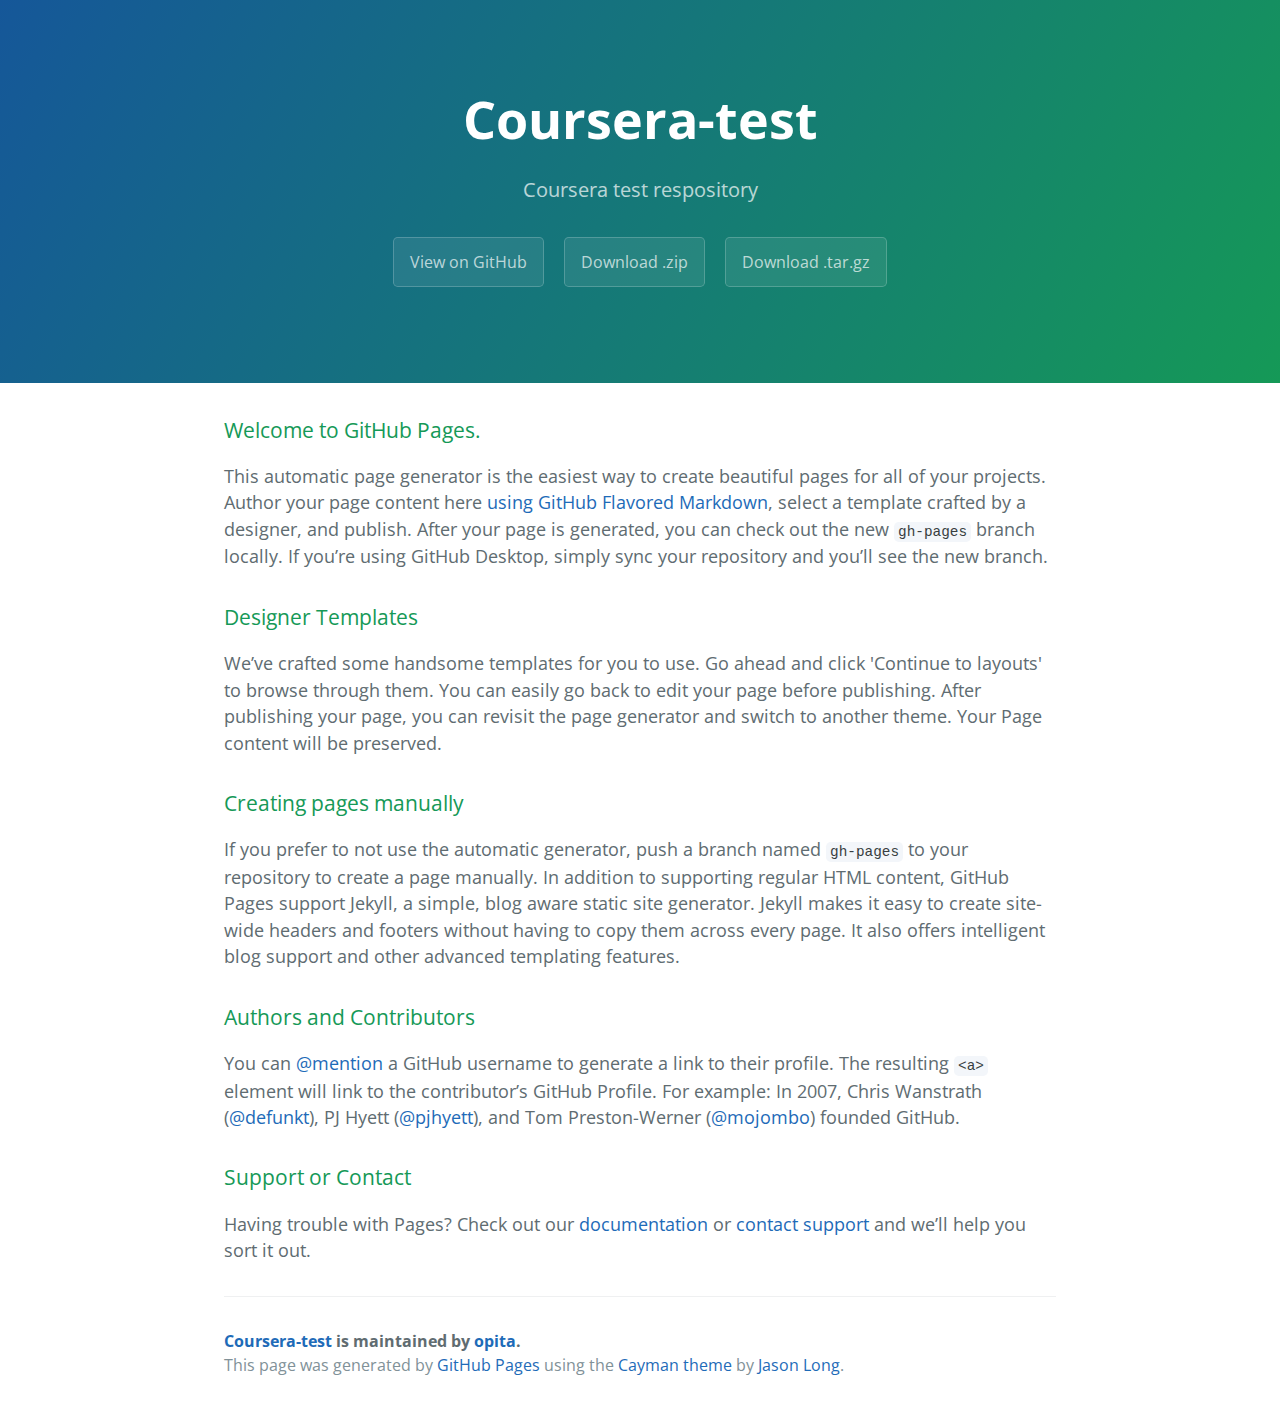
<file: index.html>
<!DOCTYPE html>
<html lang="en-us">
  <head>
    <meta charset="UTF-8">
    <title>Coursera-test by opita</title>
    <meta name="viewport" content="width=device-width, initial-scale=1">
    <link rel="stylesheet" type="text/css" href="stylesheets/normalize.css" media="screen">
    <link href='https://fonts.googleapis.com/css?family=Open+Sans:400,700' rel='stylesheet' type='text/css'>
    <link rel="stylesheet" type="text/css" href="stylesheets/stylesheet.css" media="screen">
    <link rel="stylesheet" type="text/css" href="stylesheets/github-light.css" media="screen">
  </head>
  <body>
    <section class="page-header">
      <h1 class="project-name">Coursera-test</h1>
      <h2 class="project-tagline">Coursera test respository</h2>
      <a href="https://github.com/opita/coursera-test" class="btn">View on GitHub</a>
      <a href="https://github.com/opita/coursera-test/zipball/master" class="btn">Download .zip</a>
      <a href="https://github.com/opita/coursera-test/tarball/master" class="btn">Download .tar.gz</a>
    </section>

    <section class="main-content">
      <h3>
<a id="welcome-to-github-pages" class="anchor" href="#welcome-to-github-pages" aria-hidden="true"><span aria-hidden="true" class="octicon octicon-link"></span></a>Welcome to GitHub Pages.</h3>

<p>This automatic page generator is the easiest way to create beautiful pages for all of your projects. Author your page content here <a href="https://guides.github.com/features/mastering-markdown/">using GitHub Flavored Markdown</a>, select a template crafted by a designer, and publish. After your page is generated, you can check out the new <code>gh-pages</code> branch locally. If you’re using GitHub Desktop, simply sync your repository and you’ll see the new branch.</p>

<h3>
<a id="designer-templates" class="anchor" href="#designer-templates" aria-hidden="true"><span aria-hidden="true" class="octicon octicon-link"></span></a>Designer Templates</h3>

<p>We’ve crafted some handsome templates for you to use. Go ahead and click 'Continue to layouts' to browse through them. You can easily go back to edit your page before publishing. After publishing your page, you can revisit the page generator and switch to another theme. Your Page content will be preserved.</p>

<h3>
<a id="creating-pages-manually" class="anchor" href="#creating-pages-manually" aria-hidden="true"><span aria-hidden="true" class="octicon octicon-link"></span></a>Creating pages manually</h3>

<p>If you prefer to not use the automatic generator, push a branch named <code>gh-pages</code> to your repository to create a page manually. In addition to supporting regular HTML content, GitHub Pages support Jekyll, a simple, blog aware static site generator. Jekyll makes it easy to create site-wide headers and footers without having to copy them across every page. It also offers intelligent blog support and other advanced templating features.</p>

<h3>
<a id="authors-and-contributors" class="anchor" href="#authors-and-contributors" aria-hidden="true"><span aria-hidden="true" class="octicon octicon-link"></span></a>Authors and Contributors</h3>

<p>You can <a href="https://help.github.com/articles/basic-writing-and-formatting-syntax/#mentioning-users-and-teams" class="user-mention">@mention</a> a GitHub username to generate a link to their profile. The resulting <code>&lt;a&gt;</code> element will link to the contributor’s GitHub Profile. For example: In 2007, Chris Wanstrath (<a href="https://github.com/defunkt" class="user-mention">@defunkt</a>), PJ Hyett (<a href="https://github.com/pjhyett" class="user-mention">@pjhyett</a>), and Tom Preston-Werner (<a href="https://github.com/mojombo" class="user-mention">@mojombo</a>) founded GitHub.</p>

<h3>
<a id="support-or-contact" class="anchor" href="#support-or-contact" aria-hidden="true"><span aria-hidden="true" class="octicon octicon-link"></span></a>Support or Contact</h3>

<p>Having trouble with Pages? Check out our <a href="https://help.github.com/pages">documentation</a> or <a href="https://github.com/contact">contact support</a> and we’ll help you sort it out.</p>

      <footer class="site-footer">
        <span class="site-footer-owner"><a href="https://github.com/opita/coursera-test">Coursera-test</a> is maintained by <a href="https://github.com/opita">opita</a>.</span>

        <span class="site-footer-credits">This page was generated by <a href="https://pages.github.com">GitHub Pages</a> using the <a href="https://github.com/jasonlong/cayman-theme">Cayman theme</a> by <a href="https://twitter.com/jasonlong">Jason Long</a>.</span>
      </footer>

    </section>

  
  </body>
</html>
</file>
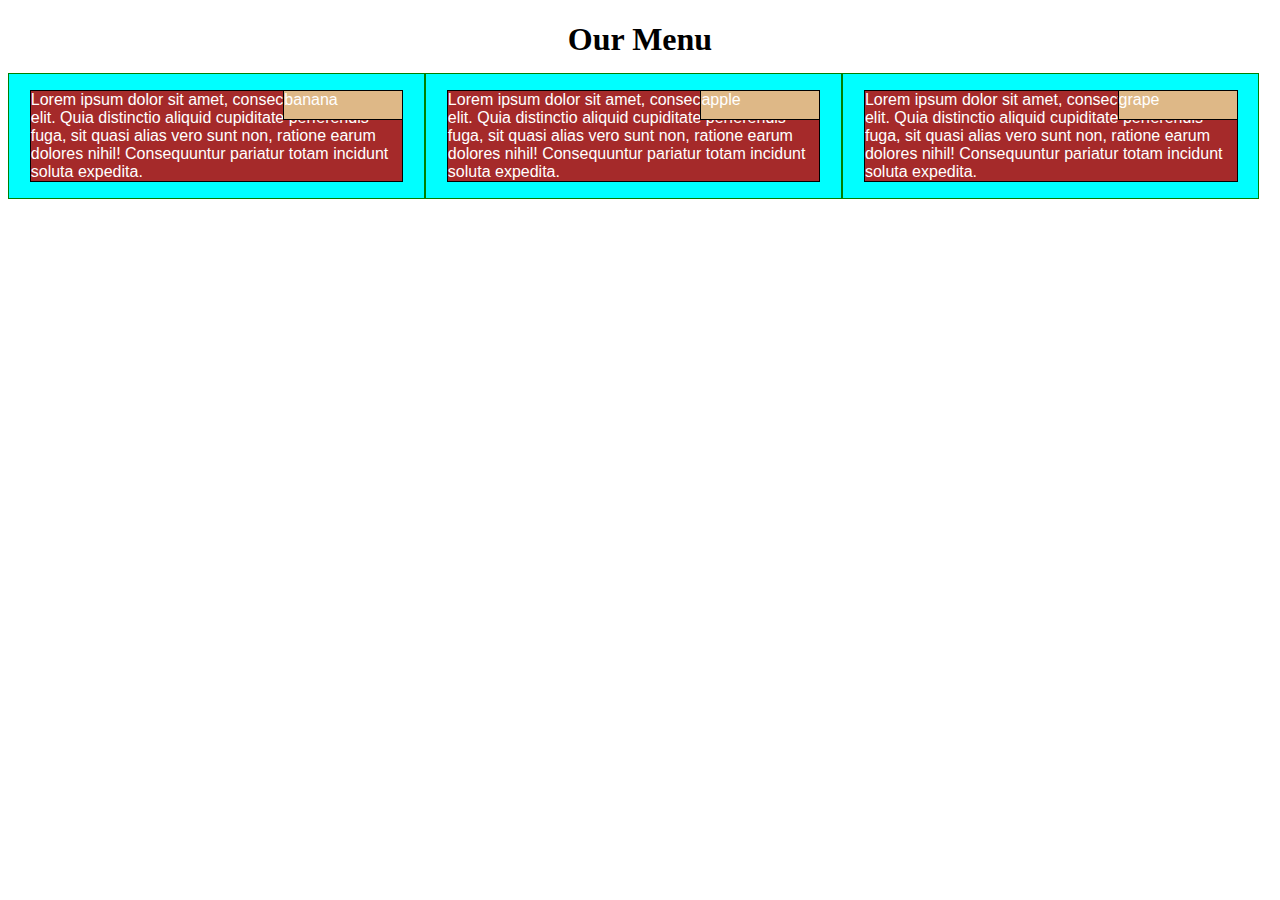
<file: module2-solution/index.html>
<!DOCTYPE html>
<html>
<head>
<meta charset="utf-8">
<meta name="viewport" content="width=device-width, initial-scale=1">
<title>Responsive Layout</title>
<link rel="stylesheet" href="css/style.css">
</head>
<body>
<h1>Our Menu</h1>

<div class="row">
<!--   <div class="col-lg-4 col-md-6 col-sm"><p id = "p1">banana</p><p>Item 1</p></div>
  <div class="col-lg-4 col-md-6 col-sm"><p>Item 2 Wow this is cool</p></div>
  <div class="col-lg-4 col-md-12 col-sm"><p>Item 3</p></div> -->
  <div class="col-lg-4 col-md-6 col-sm"><div><p id = "p1">banana</p><p>Lorem ipsum dolor sit amet, consectetur adipisicing elit. Quia distinctio aliquid cupiditate perferendis fuga, sit quasi alias vero sunt non, ratione earum dolores nihil! Consequuntur pariatur totam incidunt soluta expedita.</p></div></div>
  <div class="col-lg-4 col-md-6 col-sm"><div><p id = "p1">apple</p><p>Lorem ipsum dolor sit amet, consectetur adipisicing elit. Quia distinctio aliquid cupiditate perferendis fuga, sit quasi alias vero sunt non, ratione earum dolores nihil! Consequuntur pariatur totam incidunt soluta expedita.</p></div></div>
  <div class="col-lg-4 col-md-12 col-sm"><div><p id = "p1">grape</p><p>Lorem ipsum dolor sit amet, consectetur adipisicing elit. Quia distinctio aliquid cupiditate perferendis fuga, sit quasi alias vero sunt non, ratione earum dolores nihil! Consequuntur pariatur totam incidunt soluta expedita.</p></div></div>  
</div>

</body>
</html>
</file>
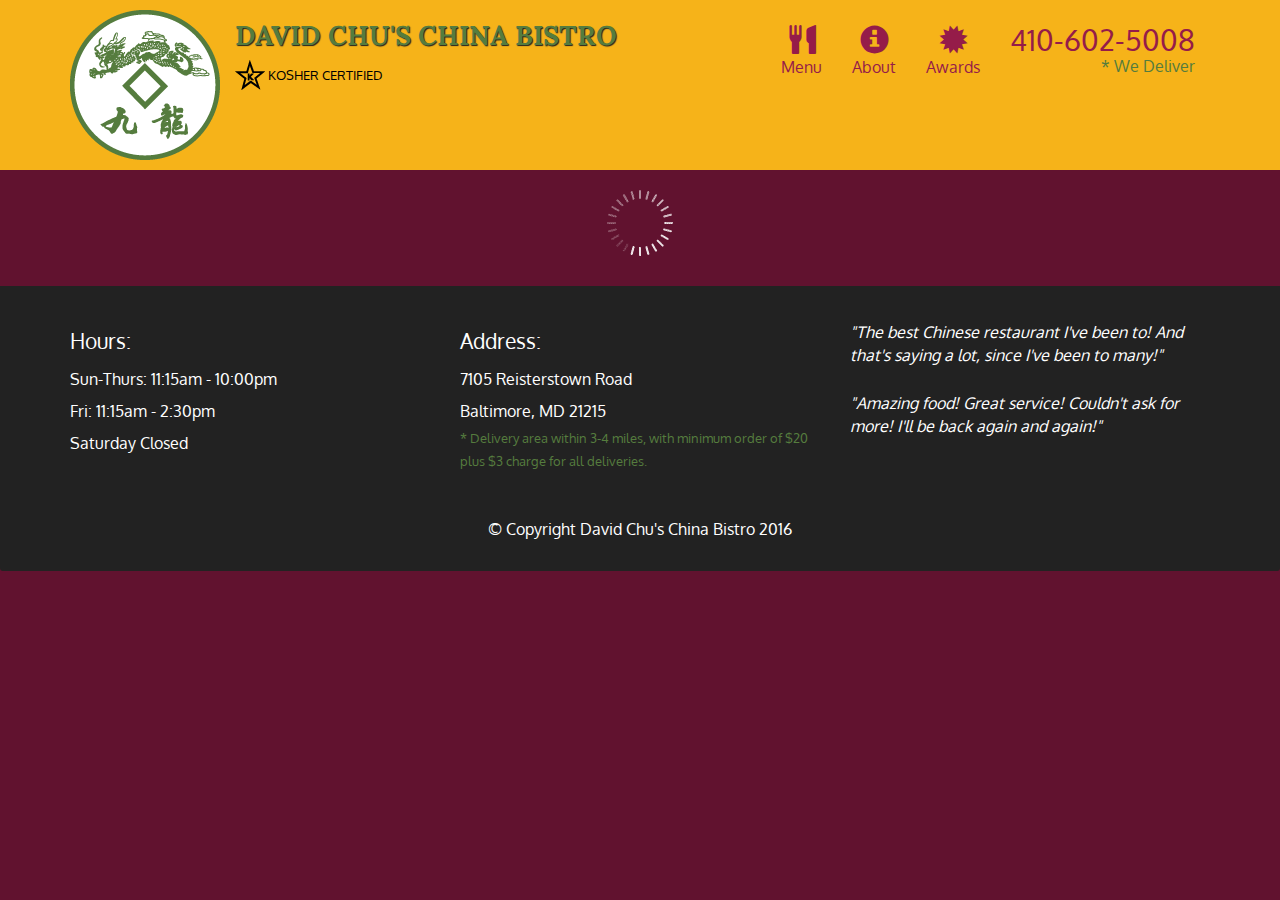
<file: module4-solution/index.html>
<!doctype html>
<html lang="en">
  <head>
    <meta charset="utf-8">
    <meta http-equiv="X-UA-Compatible" content="IE=edge">
    <meta name="viewport" content="width=device-width, initial-scale=1">
    <title>David Chu's China Bistro</title>
    <link rel="stylesheet" href="css/bootstrap.min.css">
    <link rel="stylesheet" href="css/styles.css">
    <link href='https://fonts.googleapis.com/css?family=Oxygen:400,300,700' rel='stylesheet' type='text/css'>
    <link href='https://fonts.googleapis.com/css?family=Lora' rel='stylesheet' type='text/css'>
  </head>
<body>
  <header>
    <nav id="header-nav" class="navbar navbar-default">
      <div class="container">
        <div class="navbar-header">
          <a href="index.html" class="pull-left visible-md visible-lg">
            <div id="logo-img" alt="Logo image"></div>
          </a>

          <div class="navbar-brand">
            <a href="index.html"><h1>David Chu's China Bistro</h1></a>
            <p>
              <img src="images/star-k-logo.png" alt="Kosher certification">
              <span>Kosher Certified</span>
            </p>
          </div>

          <button id="navbarToggle" type="button" class="navbar-toggle collapsed" data-toggle="collapse" data-target="#collapsable-nav" aria-expanded="false">
            <span class="sr-only">Toggle navigation</span>
            <span class="icon-bar"></span>
            <span class="icon-bar"></span>
            <span class="icon-bar"></span>
          </button>
        </div>
        
        <div id="collapsable-nav" class="collapse navbar-collapse">
           <ul id="nav-list" class="nav navbar-nav navbar-right">
            <li id="navHomeButton" class="visible-xs active">
              <a href="index.html">
                <span class="glyphicon glyphicon-home"></span> Home</a>
            </li>
            <li id="navMenuButton">
              <a href="#" onclick="$dc.loadMenuCategories();">
                <span class="glyphicon glyphicon-cutlery"></span><br class="hidden-xs"> Menu</a>
            </li>
            <li>
              <a href="#">
                <span class="glyphicon glyphicon-info-sign"></span><br class="hidden-xs"> About</a>
            </li>
            <li>
              <a href="#">
                <span class="glyphicon glyphicon-certificate"></span><br class="hidden-xs"> Awards</a>
            </li>
            <li id="phone" class="hidden-xs">
              <a href="tel:410-602-5008">
                <span>410-602-5008</span></a><div>* We Deliver</div>
            </li>
          </ul><!-- #nav-list -->
        </div><!-- .collapse .navbar-collapse -->
      </div><!-- .container -->
    </nav><!-- #header-nav -->
  </header>

  <div id="call-btn" class="visible-xs">
    <a class="btn" href="tel:410-602-5008">
    <span class="glyphicon glyphicon-earphone"></span>
    410-602-5008
    </a>
  </div>
  <div id="xs-deliver" class="text-center visible-xs">* We Deliver</div>

  <div id="main-content" class="container"></div>

  <footer class="panel-footer">
    <div class="container">
      <div class="row">
        <section id="hours" class="col-sm-4">
          <span>Hours:</span><br>
          Sun-Thurs: 11:15am - 10:00pm<br>
          Fri: 11:15am - 2:30pm<br>
          Saturday Closed
          <hr class="visible-xs">
        </section>
        <section id="address" class="col-sm-4">
          <span>Address:</span><br>
          7105 Reisterstown Road<br>
          Baltimore, MD 21215
          <p>* Delivery area within 3-4 miles, with minimum order of $20 plus $3 charge for all deliveries.</p>
          <hr class="visible-xs">
        </section>
        <section id="testimonials" class="col-sm-4">
          <p>"The best Chinese restaurant I've been to! And that's saying a lot, since I've been to many!"</p>
          <p>"Amazing food! Great service! Couldn't ask for more! I'll be back again and again!"</p>
        </section>
      </div>
      <div class="text-center">&copy; Copyright David Chu's China Bistro 2016</div>
    </div>
  </footer>

  <!-- jQuery (Bootstrap JS plugins depend on it) -->
  <script src="js/jquery-2.1.4.min.js"></script>
  <script src="js/bootstrap.min.js"></script>
  <script src="js/ajax-utils.js"></script>
  <script src="js/script.js"></script>
</body>
</html>
</file>
<file: stylesheets/stylesheet.css>
* {
  box-sizing: border-box; }

body {
  padding: 0;
  margin: 0;
  font-family: "Open Sans", "Helvetica Neue", Helvetica, Arial, sans-serif;
  font-size: 16px;
  line-height: 1.5;
  color: #606c71; }

a {
  color: #1e6bb8;
  text-decoration: none; }
  a:hover {
    text-decoration: underline; }

.btn {
  display: inline-block;
  margin-bottom: 1rem;
  color: rgba(255, 255, 255, 0.7);
  background-color: rgba(255, 255, 255, 0.08);
  border-color: rgba(255, 255, 255, 0.2);
  border-style: solid;
  border-width: 1px;
  border-radius: 0.3rem;
  transition: color 0.2s, background-color 0.2s, border-color 0.2s; }
  .btn + .btn {
    margin-left: 1rem; }

.btn:hover {
  color: rgba(255, 255, 255, 0.8);
  text-decoration: none;
  background-color: rgba(255, 255, 255, 0.2);
  border-color: rgba(255, 255, 255, 0.3); }

@media screen and (min-width: 64em) {
  .btn {
    padding: 0.75rem 1rem; } }

@media screen and (min-width: 42em) and (max-width: 64em) {
  .btn {
    padding: 0.6rem 0.9rem;
    font-size: 0.9rem; } }

@media screen and (max-width: 42em) {
  .btn {
    display: block;
    width: 100%;
    padding: 0.75rem;
    font-size: 0.9rem; }
    .btn + .btn {
      margin-top: 1rem;
      margin-left: 0; } }

.page-header {
  color: #fff;
  text-align: center;
  background-color: #159957;
  background-image: linear-gradient(120deg, #155799, #159957); }

@media screen and (min-width: 64em) {
  .page-header {
    padding: 5rem 6rem; } }

@media screen and (min-width: 42em) and (max-width: 64em) {
  .page-header {
    padding: 3rem 4rem; } }

@media screen and (max-width: 42em) {
  .page-header {
    padding: 2rem 1rem; } }

.project-name {
  margin-top: 0;
  margin-bottom: 0.1rem; }

@media screen and (min-width: 64em) {
  .project-name {
    font-size: 3.25rem; } }

@media screen and (min-width: 42em) and (max-width: 64em) {
  .project-name {
    font-size: 2.25rem; } }

@media screen and (max-width: 42em) {
  .project-name {
    font-size: 1.75rem; } }

.project-tagline {
  margin-bottom: 2rem;
  font-weight: normal;
  opacity: 0.7; }

@media screen and (min-width: 64em) {
  .project-tagline {
    font-size: 1.25rem; } }

@media screen and (min-width: 42em) and (max-width: 64em) {
  .project-tagline {
    font-size: 1.15rem; } }

@media screen and (max-width: 42em) {
  .project-tagline {
    font-size: 1rem; } }

.main-content :first-child {
  margin-top: 0; }
.main-content img {
  max-width: 100%; }
.main-content h1, .main-content h2, .main-content h3, .main-content h4, .main-content h5, .main-content h6 {
  margin-top: 2rem;
  margin-bottom: 1rem;
  font-weight: normal;
  color: #159957; }
.main-content p {
  margin-bottom: 1em; }
.main-content code {
  padding: 2px 4px;
  font-family: Consolas, "Liberation Mono", Menlo, Courier, monospace;
  font-size: 0.9rem;
  color: #383e41;
  background-color: #f3f6fa;
  border-radius: 0.3rem; }
.main-content pre {
  padding: 0.8rem;
  margin-top: 0;
  margin-bottom: 1rem;
  font: 1rem Consolas, "Liberation Mono", Menlo, Courier, monospace;
  color: #567482;
  word-wrap: normal;
  background-color: #f3f6fa;
  border: solid 1px #dce6f0;
  border-radius: 0.3rem; }
  .main-content pre > code {
    padding: 0;
    margin: 0;
    font-size: 0.9rem;
    color: #567482;
    word-break: normal;
    white-space: pre;
    background: transparent;
    border: 0; }
.main-content .highlight {
  margin-bottom: 1rem; }
  .main-content .highlight pre {
    margin-bottom: 0;
    word-break: normal; }
.main-content .highlight pre, .main-content pre {
  padding: 0.8rem;
  overflow: auto;
  font-size: 0.9rem;
  line-height: 1.45;
  border-radius: 0.3rem; }
.main-content pre code, .main-content pre tt {
  display: inline;
  max-width: initial;
  padding: 0;
  margin: 0;
  overflow: initial;
  line-height: inherit;
  word-wrap: normal;
  background-color: transparent;
  border: 0; }
  .main-content pre code:before, .main-content pre code:after, .main-content pre tt:before, .main-content pre tt:after {
    content: normal; }
.main-content ul, .main-content ol {
  margin-top: 0; }
.main-content blockquote {
  padding: 0 1rem;
  margin-left: 0;
  color: #819198;
  border-left: 0.3rem solid #dce6f0; }
  .main-content blockquote > :first-child {
    margin-top: 0; }
  .main-content blockquote > :last-child {
    margin-bottom: 0; }
.main-content table {
  display: block;
  width: 100%;
  overflow: auto;
  word-break: normal;
  word-break: keep-all; }
  .main-content table th {
    font-weight: bold; }
  .main-content table th, .main-content table td {
    padding: 0.5rem 1rem;
    border: 1px solid #e9ebec; }
.main-content dl {
  padding: 0; }
  .main-content dl dt {
    padding: 0;
    margin-top: 1rem;
    font-size: 1rem;
    font-weight: bold; }
  .main-content dl dd {
    padding: 0;
    margin-bottom: 1rem; }
.main-content hr {
  height: 2px;
  padding: 0;
  margin: 1rem 0;
  background-color: #eff0f1;
  border: 0; }

@media screen and (min-width: 64em) {
  .main-content {
    max-width: 64rem;
    padding: 2rem 6rem;
    margin: 0 auto;
    font-size: 1.1rem; } }

@media screen and (min-width: 42em) and (max-width: 64em) {
  .main-content {
    padding: 2rem 4rem;
    font-size: 1.1rem; } }

@media screen and (max-width: 42em) {
  .main-content {
    padding: 2rem 1rem;
    font-size: 1rem; } }

.site-footer {
  padding-top: 2rem;
  margin-top: 2rem;
  border-top: solid 1px #eff0f1; }

.site-footer-owner {
  display: block;
  font-weight: bold; }

.site-footer-credits {
  color: #819198; }

@media screen and (min-width: 64em) {
  .site-footer {
    font-size: 1rem; } }

@media screen and (min-width: 42em) and (max-width: 64em) {
  .site-footer {
    font-size: 1rem; } }

@media screen and (max-width: 42em) {
  .site-footer {
    font-size: 0.9rem; } }
</file>
<file: stylesheets/github-light.css>
/*
   Copyright 2014 GitHub Inc.

   Licensed under the Apache License, Version 2.0 (the "License");
   you may not use this file except in compliance with the License.
   You may obtain a copy of the License at

       http://www.apache.org/licenses/LICENSE-2.0

   Unless required by applicable law or agreed to in writing, software
   distributed under the License is distributed on an "AS IS" BASIS,
   WITHOUT WARRANTIES OR CONDITIONS OF ANY KIND, either express or implied.
   See the License for the specific language governing permissions and
   limitations under the License.

*/

.pl-c /* comment */ {
  color: #969896;
}

.pl-c1      /* constant, markup.raw, meta.diff.header, meta.module-reference, meta.property-name, support, support.constant, support.variable, variable.other.constant */,
.pl-s .pl-v /* string variable */ {
  color: #0086b3;
}

.pl-e  /* entity */,
.pl-en /* entity.name */ {
  color: #795da3;
}

.pl-s .pl-s1 /* string source */,
.pl-smi      /* storage.modifier.import, storage.modifier.package, storage.type.java, variable.other, variable.parameter.function */ {
  color: #333;
}

.pl-ent /* entity.name.tag */ {
  color: #63a35c;
}

.pl-k /* keyword, storage, storage.type */ {
  color: #a71d5d;
}

.pl-pds              /* punctuation.definition.string, string.regexp.character-class */,
.pl-s                /* string */,
.pl-s .pl-pse .pl-s1 /* string punctuation.section.embedded source */,
.pl-sr               /* string.regexp */,
.pl-sr .pl-cce       /* string.regexp constant.character.escape */,
.pl-sr .pl-sra       /* string.regexp string.regexp.arbitrary-repitition */,
.pl-sr .pl-sre       /* string.regexp source.ruby.embedded */ {
  color: #183691;
}

.pl-v /* variable */ {
  color: #ed6a43;
}

.pl-id /* invalid.deprecated */ {
  color: #b52a1d;
}

.pl-ii /* invalid.illegal */ {
  background-color: #b52a1d;
  color: #f8f8f8;
}

.pl-sr .pl-cce /* string.regexp constant.character.escape */ {
  color: #63a35c;
  font-weight: bold;
}

.pl-ml /* markup.list */ {
  color: #693a17;
}

.pl-mh        /* markup.heading */,
.pl-mh .pl-en /* markup.heading entity.name */,
.pl-ms        /* meta.separator */ {
  color: #1d3e81;
  font-weight: bold;
}

.pl-mq /* markup.quote */ {
  color: #008080;
}

.pl-mi /* markup.italic */ {
  color: #333;
  font-style: italic;
}

.pl-mb /* markup.bold */ {
  color: #333;
  font-weight: bold;
}

.pl-md /* markup.deleted, meta.diff.header.from-file */ {
  background-color: #ffecec;
  color: #bd2c00;
}

.pl-mi1 /* markup.inserted, meta.diff.header.to-file */ {
  background-color: #eaffea;
  color: #55a532;
}

.pl-mdr /* meta.diff.range */ {
  color: #795da3;
  font-weight: bold;
}

.pl-mo /* meta.output */ {
  color: #1d3e81;
}
</file>
<file: module2-solution/css/style.css>
/********** Base styles **********/
* {
  box-sizing: border-box;
}
h1 {
  text-align: center;
  margin-bottom: 15px;
}
div {
  background-color: #00FFFF;
  position: relative;
  width: 90%;
  height: 90%;
  align-items: center;
  margin-right: auto;
  margin-left: auto;
}
p {
  border: 1px solid black;
  background-color: #A52A2A;
/*  width: 90%;
  height: 150px;*/
  margin-right: auto;
  margin-left: auto;
  font-family: Helvetica;
  color: white;
}
#p1 {
  background-color: #DEB887;
  width: 120px;
  height: 30px;
  margin: unset;
  margin-bottom: 40px;
  position: absolute;
  top: 0px;
  right: 0px;
}
#p2 {
  background-color: #DEB887;
}
#p3 {
  background-color: #5F9EA0;
  position: absolute;
  top: 0;
  left: 0;
}
/* Simple Responsive Framework. */
.row {
  position: relative;
  width: 100%;
}
/********** Large devices only **********/
@media (min-width: 992px) {
  .col-lg-1, .col-lg-2, .col-lg-3, .col-lg-4, .col-lg-5, .col-lg-6, .col-lg-7, .col-lg-8, .col-lg-9, .col-lg-10, .col-lg-11, .col-lg-12 {
    position: relative;
    float: left;
    border: 1px solid green;
  }
  .col-lg-1 {
    width: 8.33%;
  }
  .col-lg-2 {
    width: 16.66%;
  }
  .col-lg-3 {
    width: 25%;
  }
  .col-lg-4 {
    width: 33%;
  }
  .col-lg-5 {
    width: 41.66%;
  }
  .col-lg-6 {
    width: 50%;
  }
  .col-lg-7 {
    width: 58.33%;
  }
  .col-lg-8 {
    width: 66.66%;
  }
  .col-lg-9 {
    width: 74.99%;
  }
  .col-lg-10 {
    width: 83.33%;
  }
  .col-lg-11 {
    width: 91.66%;
  }
  .col-lg-12 {
    width: 100%;
  }
}
/********** Medium devices only **********/
@media (min-width: 768px) and (max-width: 991px) {
  .col-md-1, .col-md-2, .col-md-3, .col-md-4, .col-md-5, .col-md-6, .col-md-7, .col-md-8, .col-md-9, .col-md-10, .col-md-11, .col-md-12 {
    position: relative;
    float: left;
    border: 1px solid green;
  }
  .col-md-1 {
    width: 8.33%;
  }
  .col-md-2 {
    width: 16.66%;
  }
  .col-md-3 {
    width: 25%;
  }
  .col-md-4 {
    width: 33%;
  }
  .col-md-5 {
    width: 41.66%;
  }
  .col-md-6 {
    width: 50%;
  }
  .col-md-7 {
    width: 58.33%;
  }
  .col-md-8 {
    width: 66.66%;
  }
  .col-md-9 {
    width: 74.99%;
  }
  .col-md-10 {
    width: 83.33%;
  }
  .col-md-11 {
    width: 91.66%;
  }
  .col-md-12 {
    width: 100%;
  }
}
@media (max-width: 767px) {
  .col-sm {
    position: relative;
    float: left;
    border: 1px solid green;
    width: 100%;
  }
}
</file>
<file: module4-solution/css/styles.css>
body {
  font-size: 16px;
  color: #fff;
  background-color: #61122f;
  font-family: 'Oxygen', sans-serif;
}

/** HEADER **/
#header-nav {
  background-color: #f6b319;
  border-radius: 0;
  border: 0;
}

#logo-img {
  background: url('../images/restaurant-logo_large.png') no-repeat;
  width: 150px;
  height: 150px;
  margin: 10px 15px 10px 0;
}

.navbar-brand {
  padding-top: 25px;
}
.navbar-brand h1 { /* Restaurant name */
  font-family: 'Lora', serif;
  color: #557c3e;
  font-size: 1.5em;
  text-transform: uppercase;
  font-weight: bold;
  text-shadow: 1px 1px 1px #222;
  margin-top: 0;
  margin-bottom: 0;
  line-height: .75;
}
.navbar-brand a:hover, .navbar-brand a:focus {
  text-decoration: none;
}
.navbar-brand p { /* Kosher cert */
  color: #000;
  text-transform: uppercase;
  font-size: .7em;
  margin-top: 15px;
}
.navbar-brand p span { /* Star-K */
  vertical-align: middle;
}

#nav-list {
  margin-top: 10px;
}
#nav-list a {
  color: #951C49;
  text-align: center;
}
#nav-list a:hover {
  background: #E7E7E7;
}
#nav-list a span {
  font-size: 1.8em;
}

#phone {
  margin-top: 5px;
}
#phone a { /* Phone number */
  text-align: right;
  padding-bottom: 0;
}
#phone div { /* We Deliver */
  color: #557c3e;
  text-align: right;
  padding-right: 15px;
}

.navbar-header button.navbar-toggle, .navbar-header .icon-bar {
  border: 1px solid #61122f;
}
.navbar-header button.navbar-toggle {
  clear: both;
  margin-top: -30px;
}
/* END HEADER */

/* FOOTER */
.panel-footer {
  margin-top: 30px;
  padding-top: 35px;
  padding-bottom: 30px;
  background-color: #222;
  border-top: 0;
}
.panel-footer div.row {
  margin-bottom: 35px;
}
#hours, #address {
  line-height: 2;
}
#hours > span, #address > span {
  font-size: 1.3em;
}
#address p {
  color: #557c3e;
  font-size: .8em;
  line-height: 1.8;
}
#testimonials {
  font-style: italic;
}
#testimonials p:nth-child(2) {
  margin-top: 25px;
}
/* END FOOTER */



/* HOME PAGE */
.container .jumbotron {
  box-shadow: 0 0 50px #3F0C1F;
  border: 2px solid #3F0C1F;
}

#menu-tile, #specials-tile, #map-tile {
  height: 250px;
  width: 100%;
  margin-bottom: 15px;
  position: relative;
  border: 2px solid #3F0C1F;
  overflow: hidden;
}
#menu-tile:hover, #specials-tile:hover, #map-tile:hover {
  box-shadow: 0 1px 5px 1px #cccccc;
}
#menu-tile {
  background: url('../images/menu-tile.jpg') no-repeat;
  background-position: center;
}
#specials-tile {
  background: url('../images/specials-tile.jpg') no-repeat;
  background-position: center;
}
#menu-tile span, #specials-tile span, #map-tile span {
  position: absolute;
  bottom: 0;
  right: 0;
  width: 100%;
  text-align: center;
  font-size: 1.6em;
  text-transform: uppercase;
  background-color: #000;
  color: #fff;
  opacity: .8;
}
/* END HOME PAGE */

/* MENU CATEGORIES PAGE */
.category-tile { 
  position: relative;
  border: 2px solid #3F0C1F;
  overflow: hidden;
  width: 200px;
  height: 200px;
  margin: 0 auto 15px;
}
.category-tile span {
  position: absolute;
  bottom: 0;
  right: 0;
  width: 100%;
  text-align: center;
  font-size: 1.2em;
  text-transform: uppercase;
  background-color: #000;
  color: #fff;
  opacity: .8;
}
.category-tile:hover {
  box-shadow: 0 1px 5px 1px #cccccc;
}

#menu-categories-title + div {
  margin-bottom: 50px;
}
/* END MENU CATEGORIES PAGE */

/* SINGLE CATEGORY PAGE */
.menu-item-tile {
  margin-bottom: 25px;
}
.menu-item-tile hr {
  width: 80%;
}
.menu-item-tile .menu-item-price {
  font-size: 1.1em;
  text-align: right;
  margin-top: -15px;
  margin-right: -15px;
}
.menu-item-tile .menu-item-price span {
  font-size: .6em;
}
.menu-item-photo {
  position: relative;
  border: 2px solid #3F0C1F; 
  overflow: hidden;
  padding: 0;
  margin-right: -15px;
  margin-left: auto;
  margin-bottom: 20px;
  max-width: 250px;
}
.menu-item-photo div {
  position: absolute;
  bottom: 0;
  right: 0;
  width: 80px;
  background-color: #557c3e;
  text-align: center;
}
.menu-item-description {
  padding-right: 30px;
}
h3.menu-item-title {
  margin: 0 0 10px;
}
.menu-item-details {
  font-size: .9em;
  font-style: italic;
}
/* END SINGLE CATEGORY PAGE */


/********** Large devices only **********/
@media (min-width: 1200px) {
  .container .jumbotron {
    background: url('../images/jumbotron_1200.jpg') no-repeat;
    height: 675px;
  }
}

/********** Medium devices only **********/
@media (min-width: 992px) and (max-width: 1199px) {
  /* Header */
  #logo-img {
    background: url('../images/restaurant-logo_medium.png') no-repeat;
    width: 100px;
    height: 100px;
    margin: 5px 5px 5px 0;
  }
  /* End Header */

  /* Home Page */
  .container .jumbotron {
    background: url('../images/jumbotron_992.jpg') no-repeat;
    height: 558px;
  }
  /* End Home Page */
}

/********** Small devices only **********/
@media (min-width: 768px) and (max-width: 991px) {
  /* Home Page */
  .container .jumbotron {
    background: url('../images/jumbotron_768.jpg') no-repeat;
    height: 432px;
  }
  /* End Home Page */
}

/********** Extra small devices only **********/
@media (max-width: 767px) {
  /* Header */
  .navbar-brand {
    padding-top: 10px;
    height: 80px;
  }
  .navbar-brand h1 { /* Restaurant name */
    padding-top: 10px;
    font-size: 5vw; /* 1vw = 1% of viewport width */
  }
  .navbar-brand p { /* Kosher cert */
    font-size: .6em;
    margin-top: 12px;
  }
  .navbar-brand p img { /* Star-K */
    height: 20px;
  }

  #collapsable-nav a { /* Collapsed nav menu text */
    font-size: 1.2em;
  }
  #collapsable-nav a span { /* Collapsed nav menu glyph */
    font-size: 1em;
    margin-right: 5px;
  }

  #call-btn > a {
    font-size: 1.5em;
    display: block;
    margin: 0 20px;
    padding: 10px;
    border: 2px solid #fff;
    background-color: #f6b319;
    color: #951c49;
  }
  #xs-deliver {
    margin-top: 5px;
    font-size: .7em;
    letter-spacing: .1em;
    text-transform: uppercase;
  }
  /* End Header */

  /* Footer */
  .panel-footer section {
    margin-bottom: 30px;
    text-align: center;
  }
  .panel-footer section:nth-child(3) {
    margin-bottom: 0; /* margin already exists on the whole row */
  }
  .panel-footer section hr {
    width: 50%;
  }
  /* End Footer */

  /* Home Page */
  .container .jumbotron {
    margin-top: 30px;
    padding: 0;
  }
  #menu-tile, #specials-tile {
    width: 360px;
    margin: 0 auto 15px;
  }

  .menu-item-photo {
    margin-right: auto;
  }
  .menu-item-tile .menu-item-price {
    text-align: center;
  }
  .menu-item-description {
    text-align: center;;
  }
}


/********** Super extra small devices Only :-) (e.g., iPhone 4) **********/
@media (max-width: 479px) {
  /* Header */
  .navbar-brand h1 { /* Restaurant name */
    padding-top: 5px;
    font-size: 6vw;
  }
  /* End Header */
  
  /* Home page */
  #menu-tile, #specials-tile {
    width: 280px;
    margin: 0 auto 15px;
  }

  .col-xxs-12 {
    position: relative;
    min-height: 1px;
    padding-right: 15px;
    padding-left: 15px;
    float: left;
    width: 100%;
  }
}
</file>
